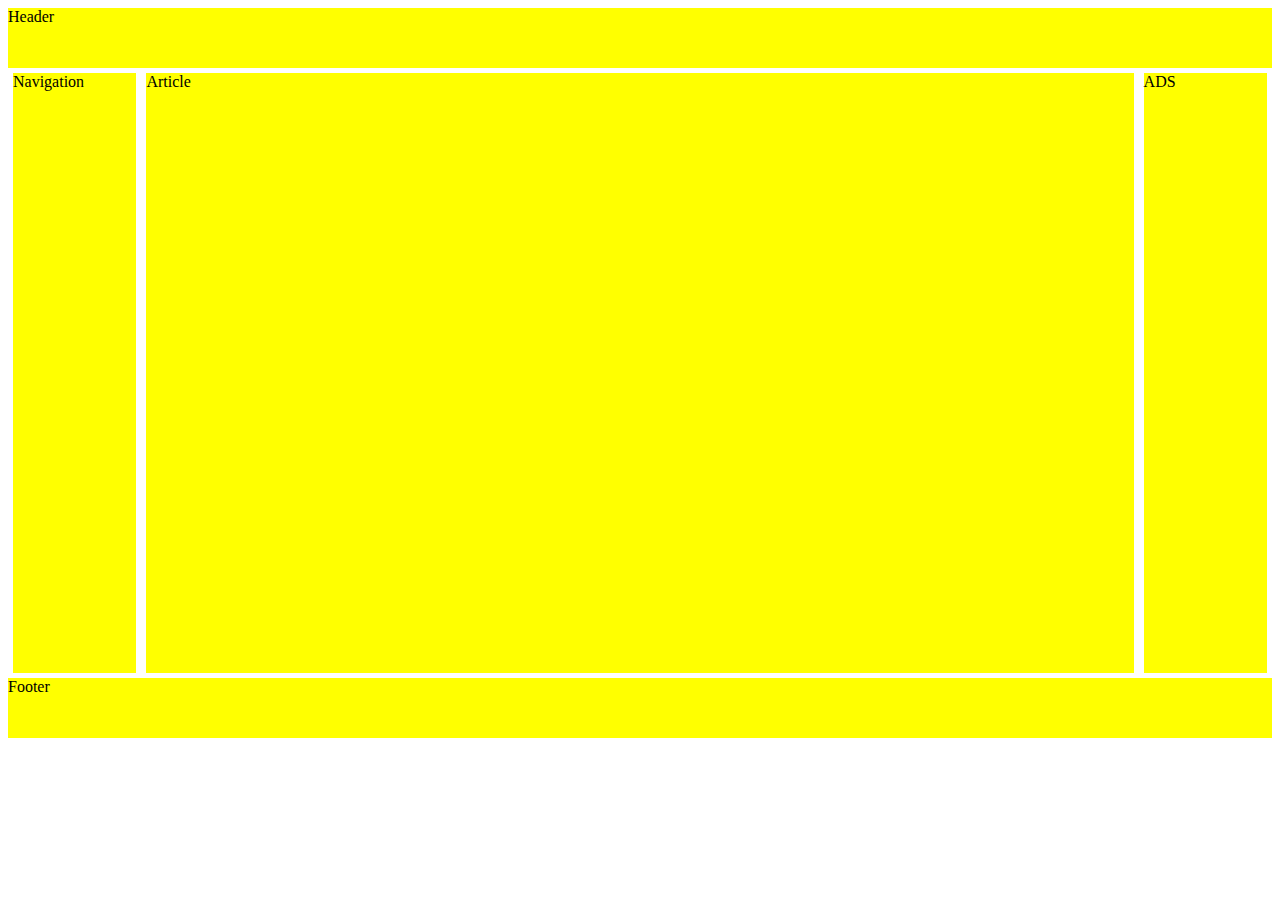
<file: index.html>
<!DOCTYPE html>
<html lang="en">
<head>
    <meta charset="UTF-8">
    <meta http-equiv="X-UA-Compatible" content="IE=edge">
    <meta name="viewport" content="width=device-width, initial-scale=1.0">
    <title>Document</title>
</head>
<style>
    header,footer {
        width: 100%;
        height: 60px;
        background-color: yellow;
    }
    section{
        display: flex;
    }
    section nav,section aside{
        background-color: yellow;
        width:10%;
        height:600px;
        margin: 5px;
    }
    section article{
        background-color: yellow;
        width: 80%;
        height:600px;
        margin:5px;
    }

</style>
<body>
    <!-- Header -->
    <header>
        <nav>
            Header
        </nav>
    </header>

    <!-- Main section -->
    <section>
        <nav>
            Navigation
        </nav>
        <article>
            Article
        </article>
        <aside>
            ADS
        </aside>
    </section>
    <!-- footer -->
    <footer>
        Footer
    </footer>
</body>
</file>
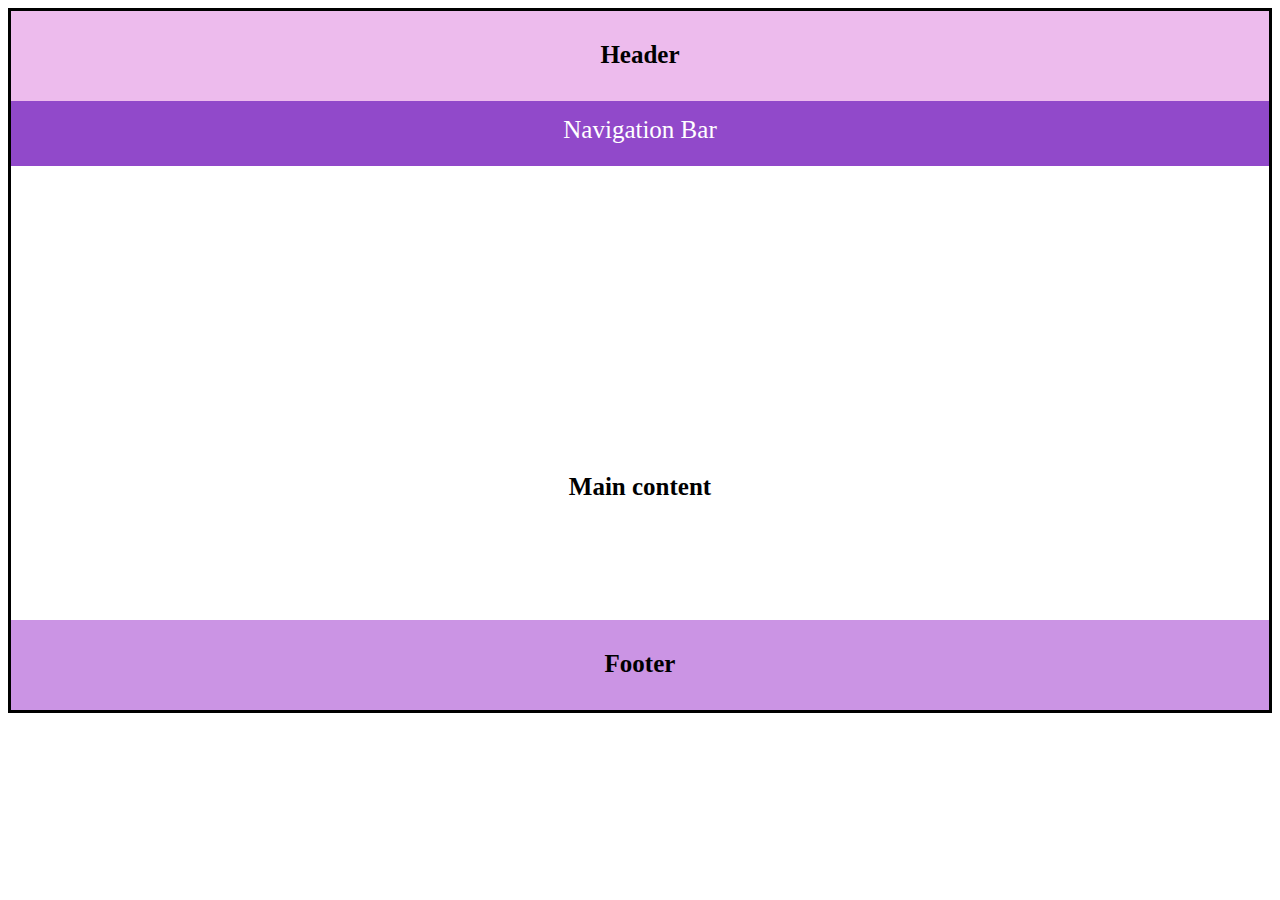
<file: TASK 1/assignment1.html>
<!DOCTYPE html>
<html lang="en">
<head>
    <meta charset="UTF-8">
    <meta http-equiv="X-UA-Compatible" content="IE=edge">
    <meta name="viewport" content="width=device-width, initial-scale=1.0">
    <title> Assignment | 1 </title>
</head>
<style>
    /* outer boder */
    body{
        border: 3px solid black;
    }

    /* header and footer style */
    header,footer{
        text-align: center;
        padding: 30px 0 0 0 ;
        width: 100%;
        height: 60px;
        font-size: 25px;
        font-weight: bold;
    }
    /* header color */
    #header{
        background-color: rgba(228, 151, 228, 0.651);
    }
    /* footer color */
    #footer{
        background-color: rgb(203, 148, 228);
    }

    /* Navigation Bar */
    section nav{
        background-color: rgba(112, 20, 187, 0.774);
        width: 100%;
        height:50px;
        font-size: 25px;
        text-align: center;
        color: white;
        padding: 15px 0 0 0;        
    }

    /* Main section */
    section article{
        width: 100%;
        height:265px;
        text-align: center;
        font-size: 25px;
        font-weight: bold;
        align-content: center;
        justify-content: center;
        padding: 15% 0 0 0;
    }
</style>
<body>

    <!-- header -->
    <header id="header">
        Header
    </header>

    <!-- Main section -->
    <section>
        <nav>
            Navigation Bar   
        </nav>
        <article>
            Main content
        </article>
    </section>

    <!-- footer -->
    <footer id="footer">
        Footer
    </footer>

</body>
</html>
</file>
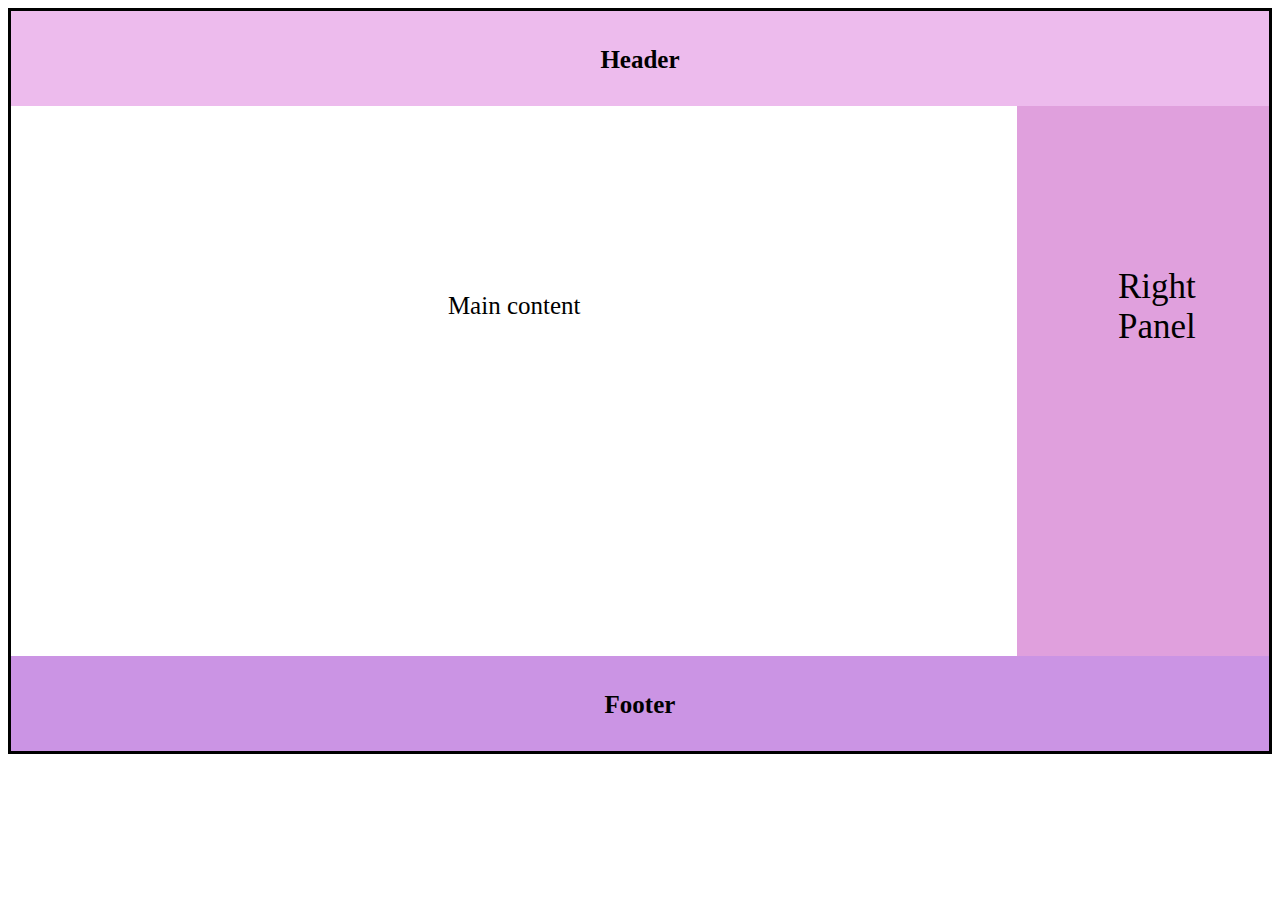
<file: TASK 1/assignment2.html>
<!DOCTYPE html>
<html lang="en">
<head>
    <meta charset="UTF-8">
    <meta http-equiv="X-UA-Compatible" content="IE=edge">
    <meta name="viewport" content="width=device-width, initial-scale=1.0">
    <title> Assignment | 2</title>
</head>
<style>

    /* outer border */
     body{
        border: 3px solid black;
    }

    /* header and footer style */
    header,footer{
        padding: 10px 0 0 0 ;
        width: 100%;
        height: 85px;
    }
    #header{
        background-color: rgba(228, 151, 228, 0.651);
    }
    #footer{
        background-color: rgb(203, 148, 228);
    }
    header p,footer p{
        font-size: 25px;
        font-weight: bold;
        text-align: center;
    }

    /* Main section */
    section{
        display: flex;
    }
    section article{
        width: 80%;
        height: 550px; 
        text-align: center;  
    }
    section article p{
        padding: 16%;
        font-size: 25px;
    }
    section aside{
        width: 20%;
        height: 550px;
        text-align: center;
        background-color: rgba(206, 106, 201, 0.637);
    }
    section aside p{
        padding: 50% 40% 0 40%;
        font-size: 35px;
    }
</style>
<body>
    <!-- header -->
    <header id="header">
        <p>Header</p> 
    </header>

    <!-- section -->
    <section>
        <article>
                <p> Main content </p>           
        </article>
        <aside>
            <p>Right Panel</p> 
        </aside>
    </section>

    <!-- Footer -->
    <footer id="footer">
       <p>Footer</p> 
    </footer>

</body>
</html>
</file>
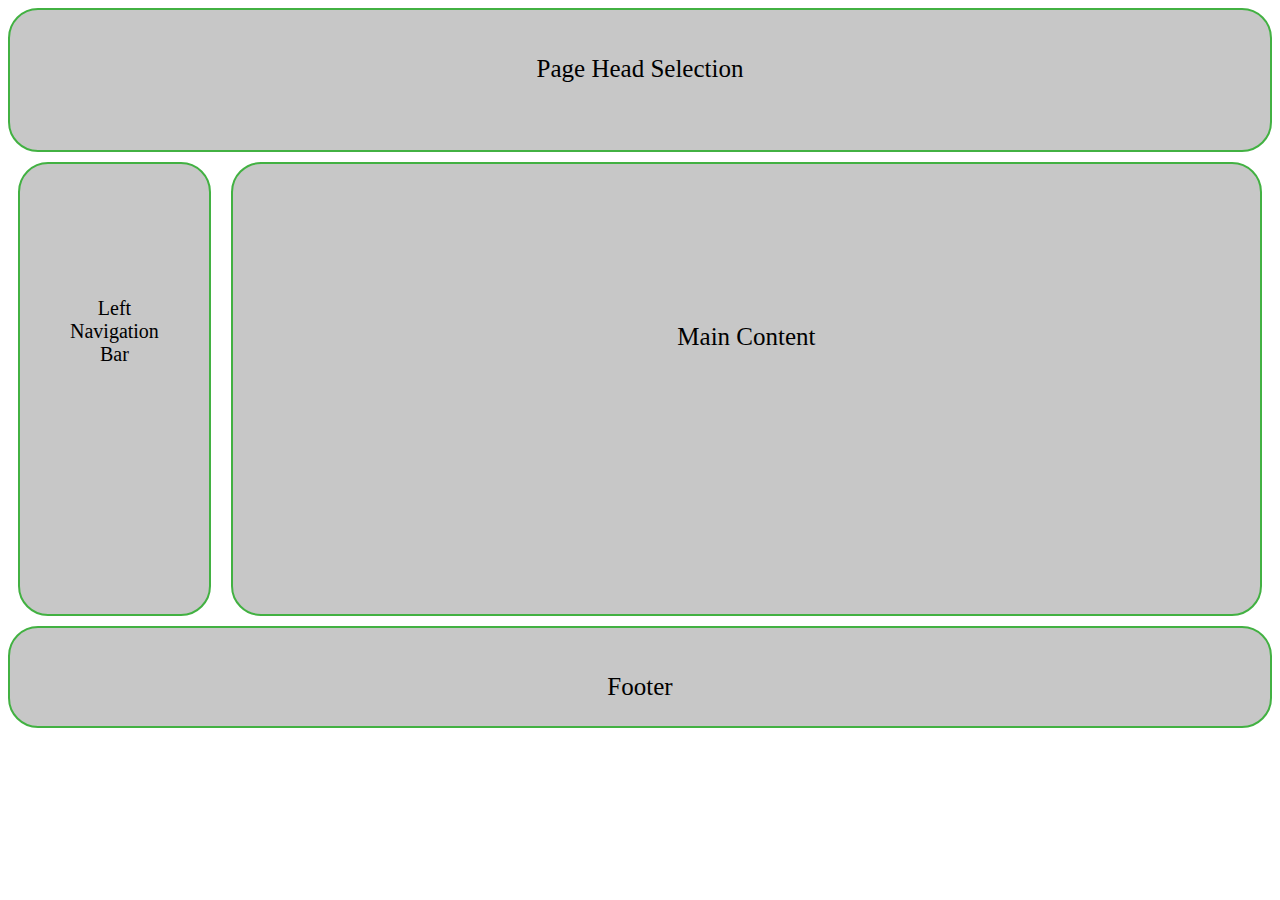
<file: TASK 1/assignment3.html>
<!DOCTYPE html>
<html lang="en">
<head>
    <meta charset="UTF-8">
    <meta http-equiv="X-UA-Compatible" content="IE=edge">
    <meta name="viewport" content="width=device-width, initial-scale=1.0">
    <title>Assidnment | 3</title>
</head>
<style>
   
    /* header and footer style */
    header p,footer p{
        text-align: center;
        font-size: 25px;
        padding: 20px 0 0 0;
    }
    header,footer{
        background-color: rgba(128, 128, 128, 0.438);
        border: 2px solid rgb(66, 177, 66);
        border-radius: 30px;
    }
    #header{
        height: 140px;
    }

    /* Main Section */
    section{
        display: flex;
        margin: 10ps;
    }
    /* Left Navigation and Main content style */
    section nav,section article{
        border-radius: 30px;
        margin: 10px;
        border: 2px solid rgb(66, 177, 66);
        background-color:rgba(128, 128, 128, 0.438); 
    }
    /* Navigation size */
    #nav{
        width: 15%;
        height: 450px;
    }
    section nav p{
        padding: 60% 50px 40% 50px;
        font-size: 20px;
        text-align: center;
    }

    /* Main content */
    #content{
        width: 85%;
        height: 450px;
    }
    section article p{
        font-size: 25px;
        padding: 13% 0 0 0;
        text-align: center;
    }
</style>
<body> 
    <!-- Header -->
    <header id="header">
        <p>Page Head Selection</p>
    </header>

    <!-- Main section -->
    <section>
        <nav id="nav">
            <p>Left Navigation Bar</p>
        </nav>
        <article id="content">
            <p>Main Content</p>
        </article>
    </section>

    <!-- Footer -->
    <footer id="footer">
        <p>Footer</p>
    </footer>

</body>
</html>
</file>
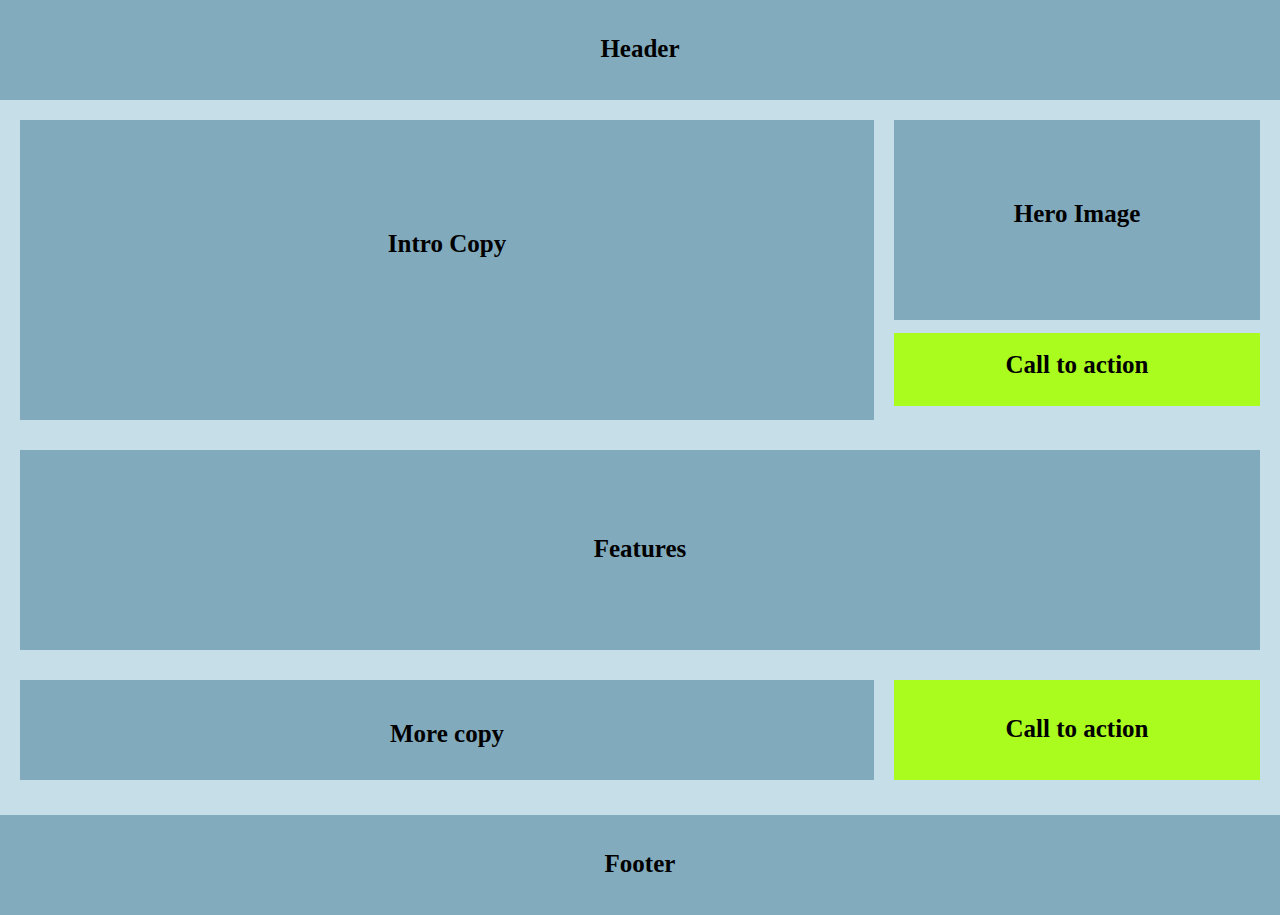
<file: TASK 1/assignment4.html>
<!DOCTYPE html>
<html lang="en">
<head>
    <meta charset="UTF-8">
    <meta http-equiv="X-UA-Compatible" content="IE=edge">
    <meta name="viewport" content="width=device-width, initial-scale=1.0">
    <title>Assignment | 4</title>
</head>
<style>
    /* Outer border */
    body{
        background-color:  rgba(195, 221, 231, 0.959);
        margin: -25px 0 0 0;
        font-weight: bold;
    }

    /* Header and footer */
    header,footer{
        text-align: center;
        height: 100px;
        background-color: rgba(126, 169, 187, 0.952);
    }
    header p,footer p{
        padding: 35px 0 0 0;
        font-size: 25px;
    }

    /* Section1 */
    section{
        display: flex;
        margin: 10px;
    }
    section #article1{
        width: 70%;
        height: 300px;
        background-color: rgba(126, 169, 187, 0.959);
        margin: 10px;
    }
    section #article1 #intro{
        font-size: 25px;
        text-align: center;
        padding: 10% 0 0 0;
    }
    section #aside1 { 
        text-align: center;
        width: 30%;
        height: 200px;
        margin: 10px;
        background-color: rgba(126, 169, 187, 0.959);
    }
    section #aside1 #hero{
        padding: 15% 0 0 0;
        font-size: 25px;
    }
    section #aside1 #action{
        margin-top: 105px;
        padding: 5% 0 0 0;
        font-size: 25px;
        height: 55px;
        background-color:rgba(167, 255, 2, 0.884);
    }


    /* Section 2 */
    section #article2{
        width: 100%;
        height: 200px;
        margin: 10px;
        background-color: rgba(126, 169, 187, 0.959);
    }
    section #article2 #features{
        padding: 60px 0 0 0;
        text-align: center;
        font-size: 25px;
    }

    /* Section 3 */
    .section3{
        display: flex-end;
    }
    section #article3{
        width: 70%;
        height: 100px;
        margin: 10px;
        text-align: center;
        font-size: 25px;
        background-color: rgba(126, 169, 187, 0.959);
    }
    section #article3 #copy{
        padding: 15px 0 0 0;
    }
    section #aside2{
        width: 30%;
        height: 100px;
        margin: 10px;
        text-align: center;
        font-size: 25px;
        background-color: rgba(167, 255, 2, 0.884);
    }
    section #aside2 #action2{
        padding: 10px 0 0 0;
    }
  
</style>
<body>
    <!-- Header -->
    <header>
       <p>Header</p> 
    </header>

    <!-- Section 1 -->
    <section>
        <article id="article1">
            <p id="intro">Intro Copy</p>
        </article>
        <aside id="aside1">
            <p id="hero">Hero Image</p>
            <p id="action">Call to action</p>
        </aside>
    </section> 
    
    <!-- Section 2 -->
   <section class="section2">
       <article id="article2">
           <p id="features">Features</p>
       </article>
   </section>

   <!-- Section 3 -->
   <section class="section3">
        <article id="article3">
            <p id="copy">More copy</p>
        </article>
        <aside id="aside2">
            <p id="action2">Call to action</p>
        </aside>
   </section>

   <!-- Footer -->
    <footer id="footer">
        <p>Footer</p>
    </footer>

</body>
</html>
</file>
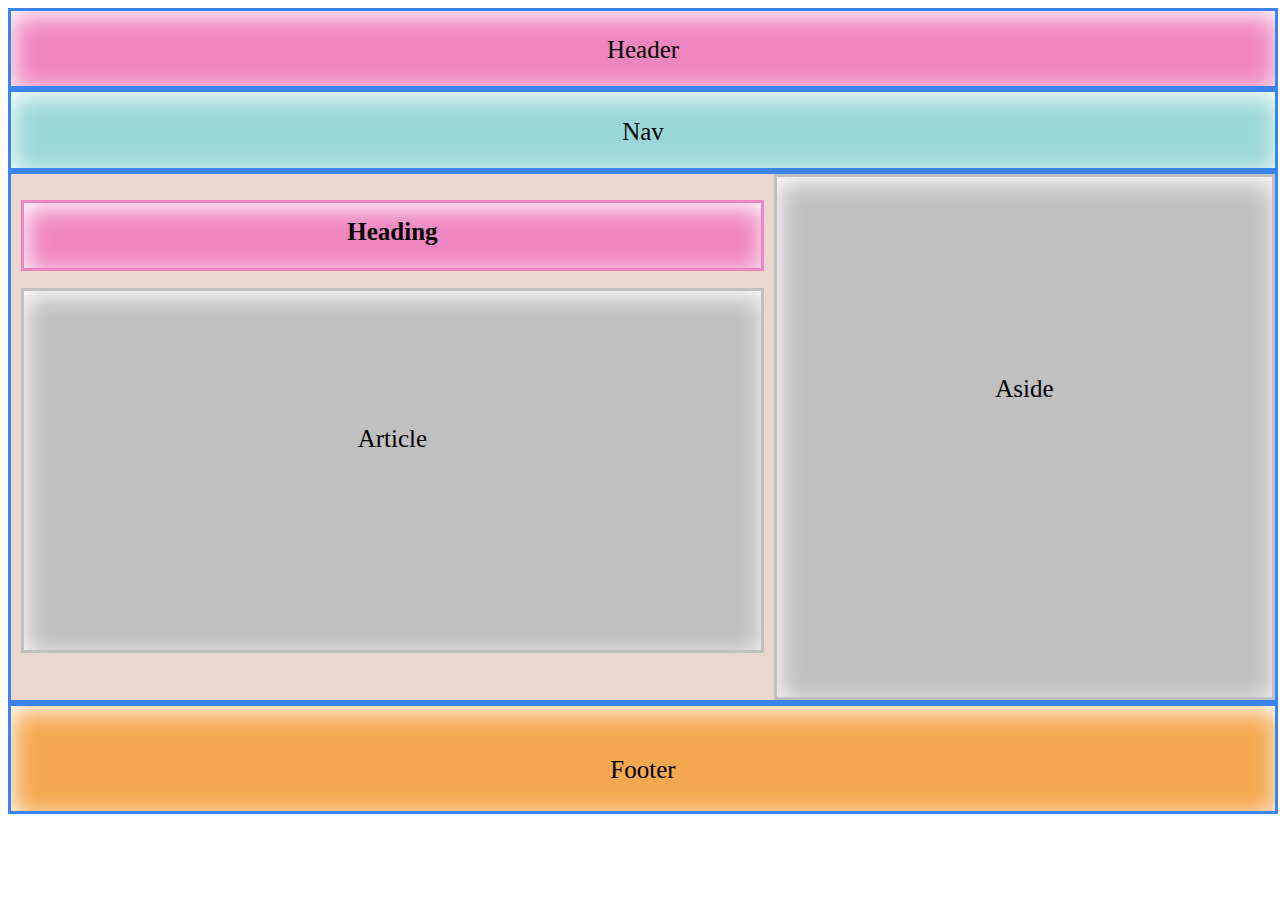
<file: TASK 1/assignment5.html>
<!DOCTYPE html>
<html lang="en">
<head>
    <meta charset="UTF-8">
    <meta http-equiv="X-UA-Compatible" content="IE=edge">
    <meta name="viewport" content="width=device-width, initial-scale=1.0">
    <title>Assignment | 5</title>
</head>
<style>
    /* Header and footer style */
    header,section nav,footer {
        border: 3px solid rgb(59, 131, 238);
        width: 100%;
        margin: 0 ;
        height: 50px;
        font-size: 25px;
        padding: 2% 0 0 0;
        background-color: rgb(240, 134, 192);
        text-align: center;
        box-shadow: inset 2px 5px 25px white;
    }
    footer{
        height: 80px;
        background-color: rgb(245, 168, 80);
    }

    /* Navigation Bar */
    section nav{
        background-color: rgb(154, 215, 216);
    }

    /* Main section */
    .section2{
        width: 100%;
        display: flex;
        margin: 0;
        background-color: rgb(236, 215, 208);
        border: 3px solid rgb(59, 131, 238);
    }
    /* Section Article */
    section article {
        width: 60%;
        height: 500px;
        margin: 10px;
    }
    section article h1{
        height: 50px;
        font-size: 25px;
        text-align: center;
        padding: 15px 0 0 0;
        border: 3px solid rgb(240, 134, 192);
        background-color: rgb(240, 134, 192);
        box-shadow: inset 2px 5px 25px white;
    }
   section article p{
       height: 225px;
       margin: 10px 0 0 0;
       font-size: 25px;
       text-align: center;
       padding: 18% 0 0 0;
       background-color: silver;
       border: 3px solid silver;
       box-shadow: inset 2px 5px 25px white;
   }
   /* Section Aside */
   section aside{
       width: 40%;
       height: 520px;
       margin: 0;
       background-color: silver;
       border: 3px solid silver;
       box-shadow: inset 2px 5px 25px white;
   }
   section aside p{
       font-size: 25px;
       text-align: center;
       padding: 35% 0 0 0;
   }
</style>
<body>
    <!-- Header -->
    <header>
        Header
    </header>

    <!-- Nav Bar -->
    <section class="section1">
        <nav>
            Nav
        </nav>

        <!-- Main section -->
    </section>
    <section class="section2">
        <article>
            <h1>Heading</h1>
            <p>Article</p> 
        </article>
        
        <aside>
            <p>Aside</p>
        </aside>
    </section>

    <!-- Footer -->
    <footer>
        <p>Footer</p>
    </footer>

</body>
</html>
</file>
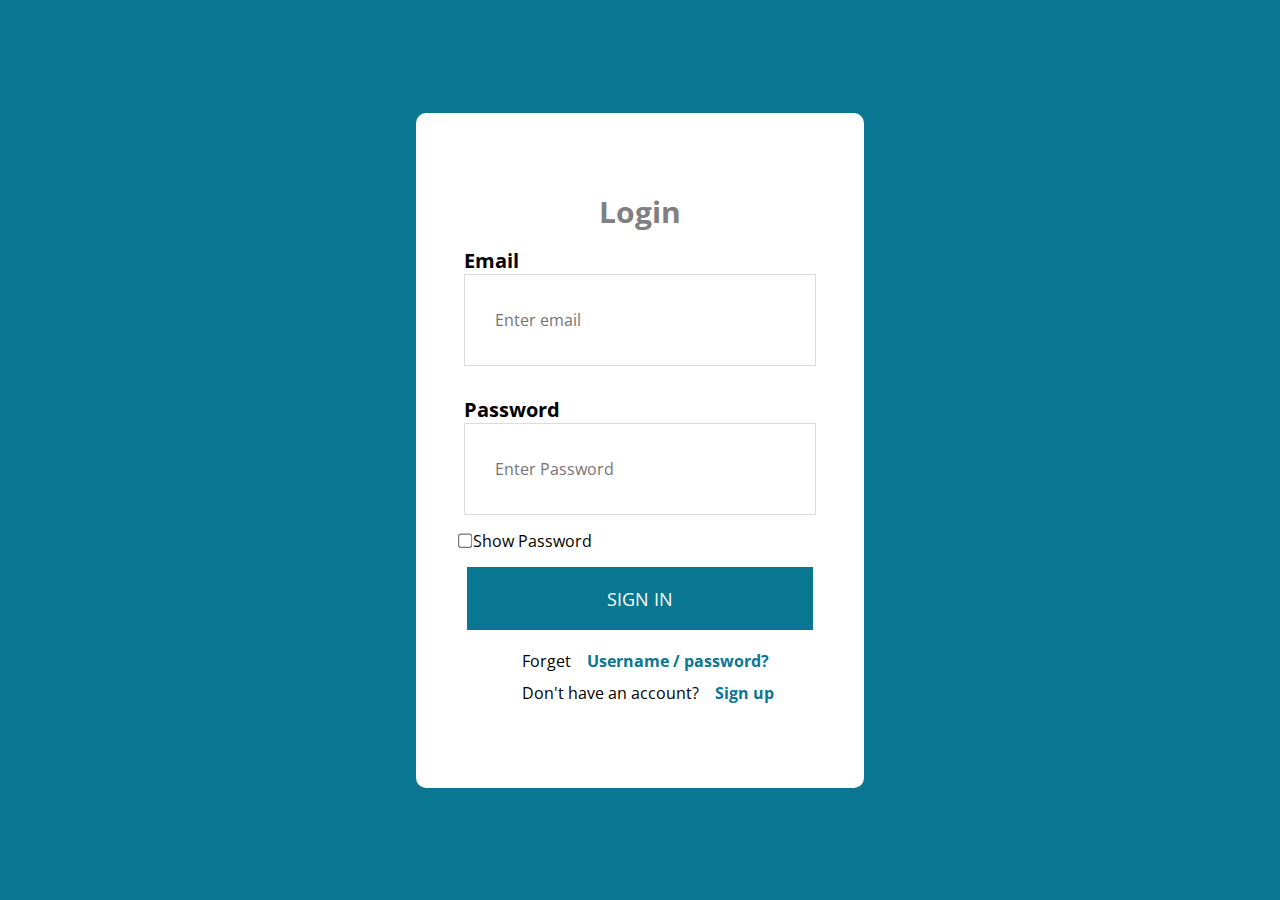
<file: TASK 2/login.html>
<!DOCTYPE html>
<html lang="en">
<head>
    <meta charset="UTF-8">
    <meta http-equiv="X-UA-Compatible" content="IE=edge">
    <meta name="viewport" content="width=device-width, initial-scale=1.0">
    <title>Login</title>
    <link rel="preconnect" href="https://fonts.gstatic.com">
    <link href="https://fonts.googleapis.com/css2?family=Open+Sans:wght@300&display=swap" rel="stylesheet">
    <link rel="preconnect" href="https://fonts.gstatic.com">
    <link href="https://fonts.googleapis.com/css2?family=Noto+Sans:ital@1&family=Open+Sans:wght@300&display=swap" rel="stylesheet">
</head>
    <style>
        *{
            margin: 0;
            padding: 0;
        }
        /* Section 1 */
        section{
            height: 100vh;
            display: flex;
            justify-content: center;
            align-items: center;
            background-color: #097792;
            
        }
        /* Form section */
        form{
            display: flex;
            justify-content: center;
            flex-direction: column;
            align-items: center;
            height: 75vh;
            width: 35vw;
            border-radius: 10px;
            background-color: white;
        }
        section form .mail,section form .password,section form .button{
            display: flex;
            justify-content: center;
            margin: 15px;
            font-size: 20px;
            font-weight: bold;
            font-family: 'Open Sans', sans-serif;
        }
        section form p{
            display: flex;
            justify-content: center;
            margin: 5px 0 5px 0;
        }

        h1{
            color: grey;
            font-size: 30px;
            font-family: 'Open Sans', sans-serif;
        }
        /* Input label font and box style */
        #e-mail,#pass{
            display: flex;
            height: 10vh;
            width: 25vw;
            font-size: 16px;
            font-family: 'Open Sans', sans-serif;
            border: 0.5px solid rgba(128, 128, 128, 0.274);
            padding: 0 0 0 30px;
        }
        /* Check-box Style */
        #show-pass{
            display: flex;
            align-items: center;
            font-size: 16px;
            font-family: 'Open Sans', sans-serif;
        }
       input[type="checkbox"]{
            zoom: 1.2;
           
       }
        .check{
            display: flex;
            justify-content: center;
            align-items: center;
            position: relative;
            right: 9vw;
        }
        #btn{
            height: 7vh;
            width: 27vw;
            color: white;
            border: none;
            font-size: 18px;
            cursor: pointer;
            font-family: 'Open Sans', sans-serif;
            background-color: #097792;
        }
        #forget{
            padding: 0 5px 0 0;
        }
        a{
            display: flex;
        }
        #forget a,#sign-up a{
            text-decoration: none;
            color: #097792;
            font-weight: bold;
        }
        p{
            font-family: 'Open Sans', sans-serif;
            text-indent: 1rem;
        }
    </style>

<body>
    <section>
        
        <form action="">
            <h1>Login</h1>
            <div class="mail">
                <label for="e-mail">Email
                    <input type="text" id="e-mail" name="mail" placeholder="Enter email">
                </label>
            </div>
            <div class="password">
                <label for="pass">Password
                    <input type="password" id="pass" name="pass" placeholder="Enter Password">
                </label>
            </div>
            <div class="check">
                <label id="show-pass">
                    <input type="checkbox" id="checkbox-style" onclick="myFunction()" name="pass"> Show Password
                </label>
            </div>
            <div class="button">
                <input id="btn" type="submit" value="SIGN IN">
            </div>

            <p id="forget">Forget
                 <a href="">  Username / password?</a>
            </p>
                <p id="sign-up">Don't have an account?
                <a href="">Sign up</a>
            </p>
        </form>
    </section>
    <script>
        function myFunction() {
            var x = document.getElementById("pass");
            if (x.type === "password") {
                x.type = "text";
            }
            else {
                x.type = "password";
            }
        }
    </script>
</body>
</html>
</file>
